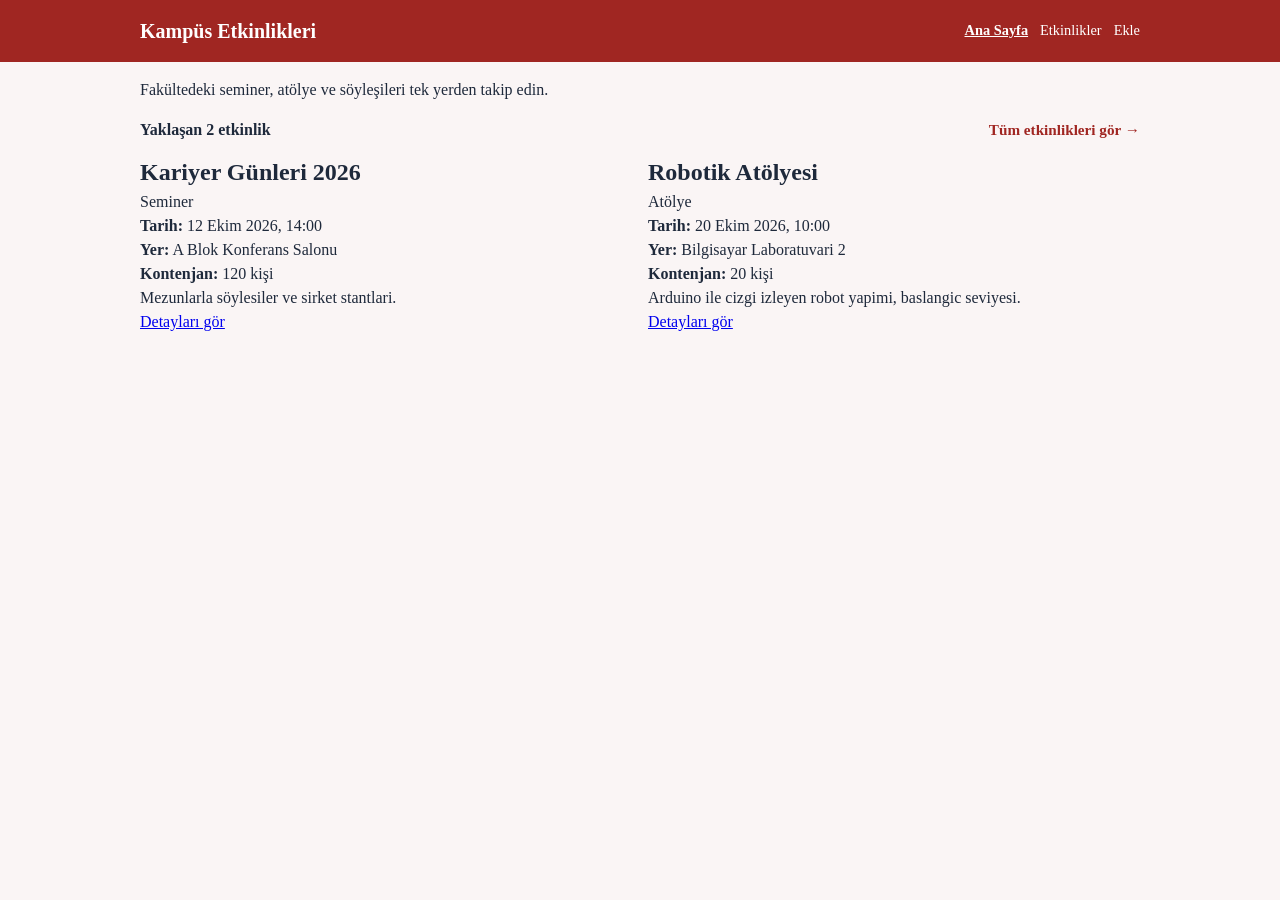
<file: index.html>
<!DOCTYPE html>
<html lang="tr">
<head>
  <meta charset="UTF-8">
  <meta name="viewport" content="width=device-width, initial-scale=1.0">
  <title>Kampüs Etkinlikleri</title>
  <link rel="stylesheet" href="css/2416501082.css">
  
  <script type="module" src="js/event-list.js"></script>
</head>
<body>
  <header>
    <div class="header-container">
      <h1>Kampüs Etkinlikleri</h1>
      <nav>
        <a href="index.html" class="active">Ana Sayfa</a>
        <a href="etkinlikler.html">Etkinlikler</a>
        <a href="etkinlik-ekle.html">Ekle</a>
      </nav>
    </div>
  </header>

  <main>
    <p class="lead-text">Fakültedeki seminer, atölye ve söyleşileri tek yerden takip edin.</p>

    <div class="section-head">
      <span>Yaklaşan 2 etkinlik</span>
      <a href="etkinlikler.html" class="link-all">Tüm etkinlikleri gör →</a>
    </div>

   
  
    <section id="etkinlik-listesi" class="cards-grid grid-2" data-limit="2"></section>
  </main>
</body>
</html>
</file>
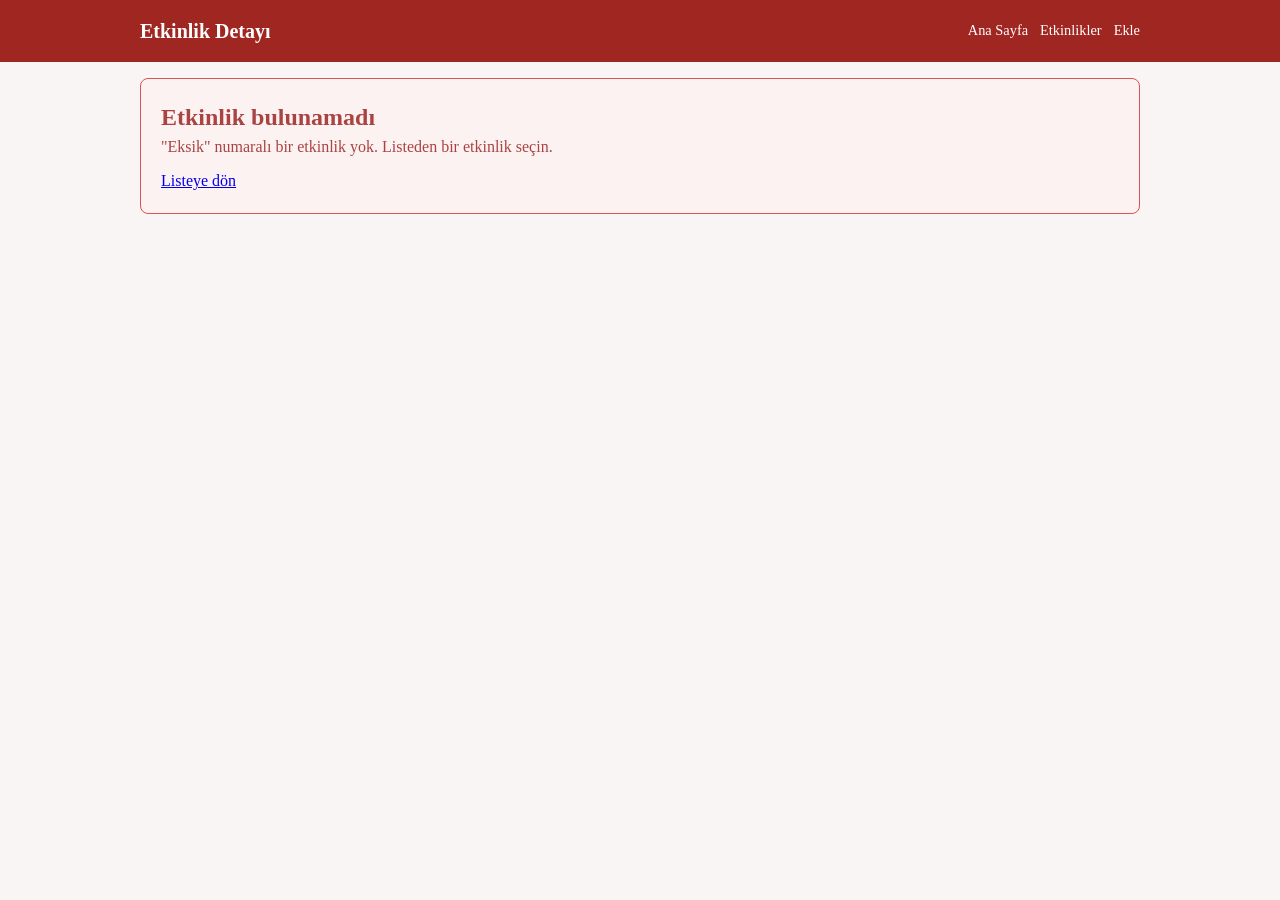
<file: etkinlik-detay.html>
<!DOCTYPE html>
<html lang="tr">
<head>
  <meta charset="UTF-8">
  <meta name="viewport" content="width=device-width, initial-scale=1.0">
  <title>Etkinlik Detayı</title>
  <link rel="stylesheet" href="css/2416501082.css">

  <script type="module" src="js/event-detail.js"></script>
</head>
<body>
  <header>
    <div class="header-container">
      <h1>Etkinlik Detayı</h1>
      <nav>
        <a href="index.html">Ana Sayfa</a>
        <a href="etkinlikler.html">Etkinlikler</a>
        <a href="etkinlik-ekle.html">Ekle</a>
      </nav>
    </div>
  </header>

  
  <main id="detay"></main>
</body>
</html>
</file>
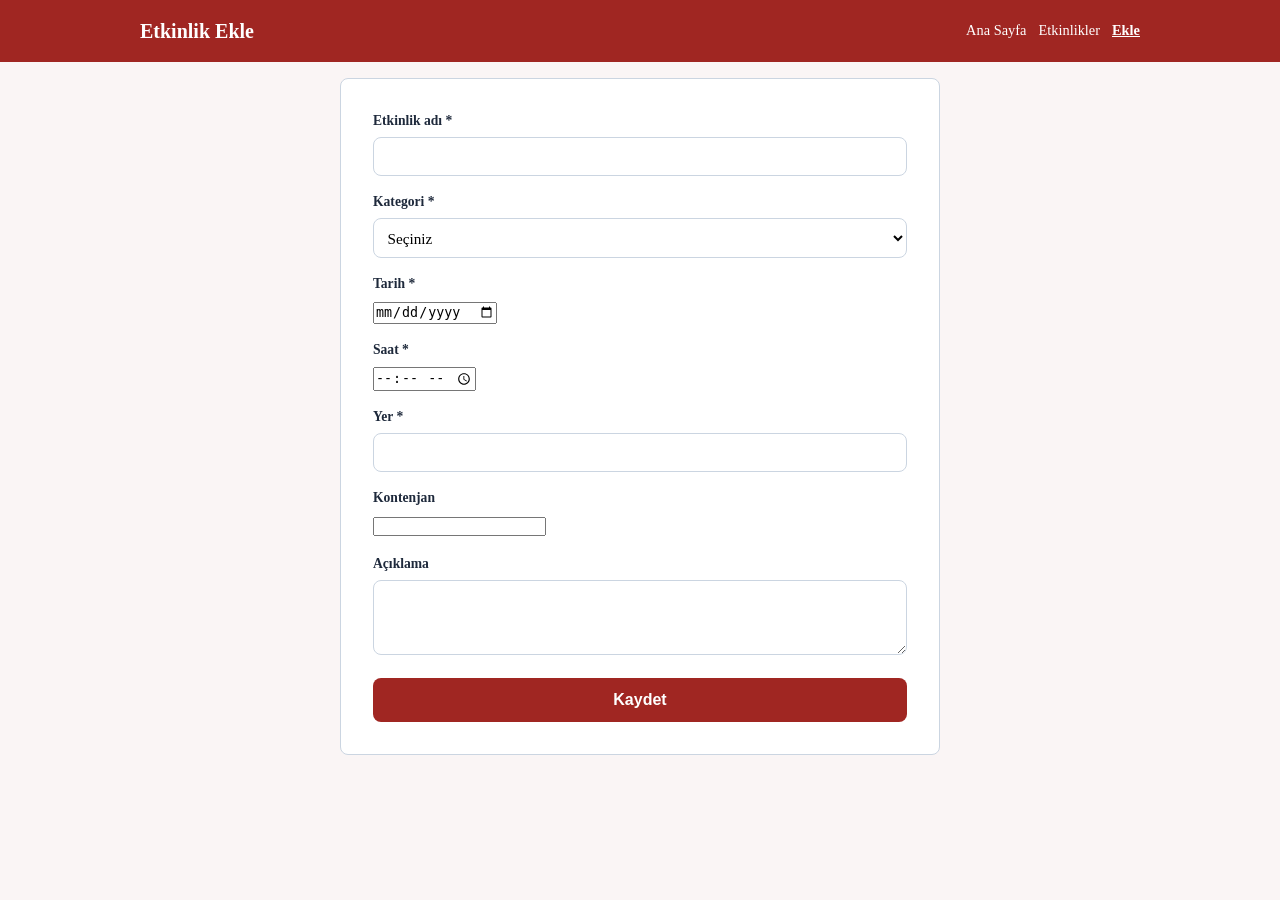
<file: etkinlik-ekle.html>
<!DOCTYPE html>
<html lang="tr">
<head>
  <meta charset="UTF-8">
  <meta name="viewport" content="width=device-width, initial-scale=1.0">
  <title>Etkinlik Ekle</title>
  <link rel="stylesheet" href="css/2416501082.css">

  <script type="module" src="js/event-form.js"></script>
</head>
<body>
  <header>
    <div class="header-container">
      <h1>Etkinlik Ekle</h1>
      <nav>
        <a href="index.html">Ana Sayfa</a>
        <a href="etkinlikler.html">Etkinlikler</a>
        <a href="etkinlik-ekle.html" class="active">Ekle</a>
      </nav>
    </div>
  </header>

  <main>
    <div class="form-card">
     
      <form id="etkinlik-formu" novalidate>
        <div class="form-group">
          <label for="ad">Etkinlik adı *</label>
          <input type="text" id="ad" name="ad">
          <span id="ad-hata" class="hata-metni"></span>
        </div>

        <div class="form-group">
          <label for="kategori">Kategori *</label>
          <select id="kategori" name="kategori">
            <option value="">Seçiniz</option>
            <option value="Atölye">Atölye</option>
            <option value="Seminer">Seminer</option>
            <option value="Söyleşi">Söyleşi</option>
          </select>
          <span id="kategori-hata" class="hata-metni"></span>
        </div>

        <div class="form-group">
          <label for="tarih">Tarih *</label>
          <input type="date" id="tarih" name="tarih">
          <span id="tarih-hata" class="hata-metni"></span>
        </div>

        <div class="form-group">
          <label for="saat">Saat *</label>
          <input type="time" id="saat" name="saat">
          <span id="saat-hata" class="hata-metni"></span>
        </div>

        <div class="form-group">
          <label for="yer">Yer *</label>
          <input type="text" id="yer" name="yer">
          <span id="yer-hata" class="hata-metni"></span>
        </div>

        <div class="form-group">
          <label for="kontenjan">Kontenjan</label>
          <input type="number" id="kontenjan" name="kontenjan">
          <span id="kontenjan-hata" class="hata-metni"></span>
        </div>

        <div class="form-group">
          <label for="aciklama">Açıklama</label>
          <textarea id="aciklama" name="aciklama" rows="3"></textarea>
          <span id="aciklama-hata" class="hata-metni"></span>
        </div>

        <button type="submit" class="btn-submit">Kaydet</button>
      </form>

      
      <div id="form-mesaj"></div>
    </div>
  </main>
</body>
</html>
</file>
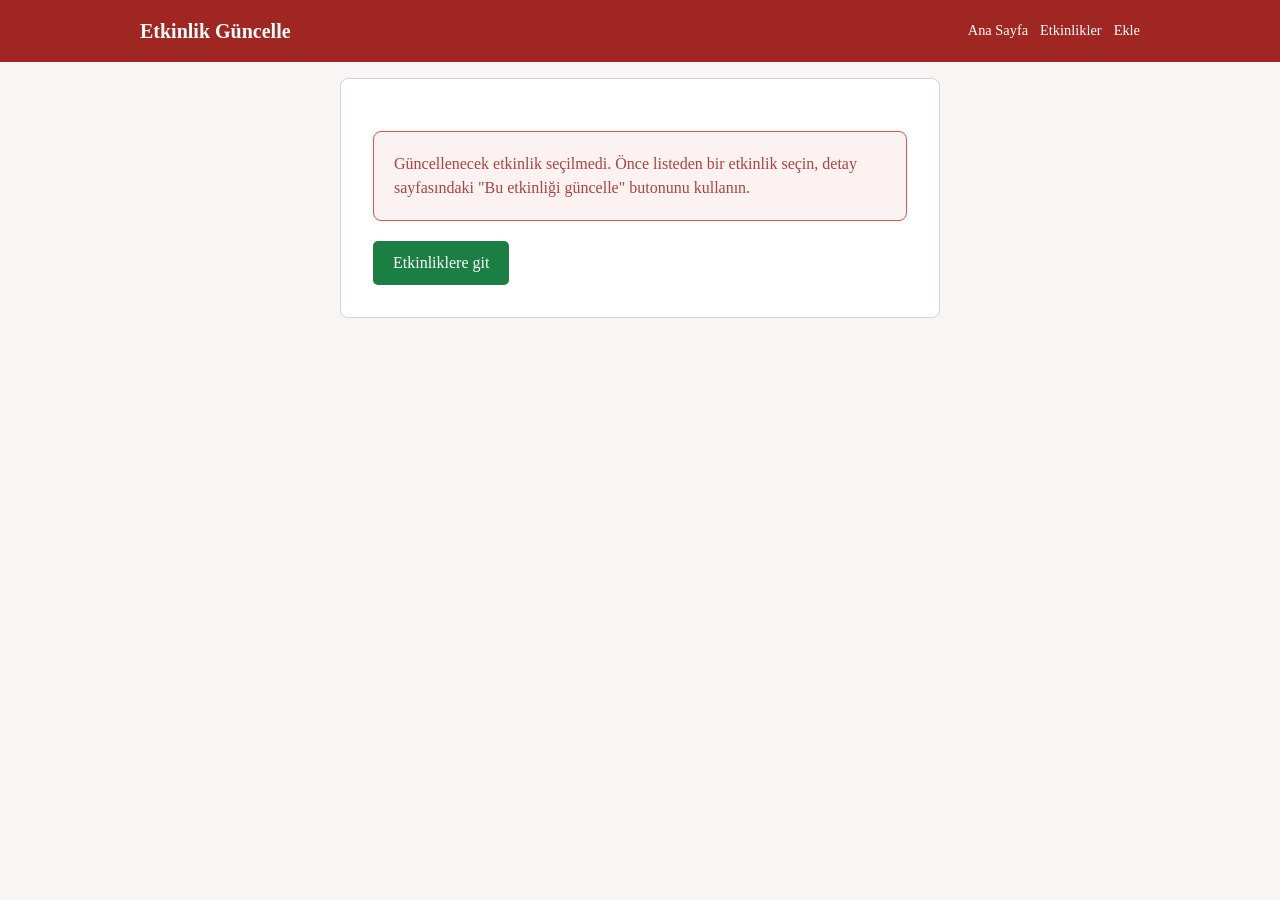
<file: etkinlik-guncelle.html>
<!DOCTYPE html>
<html lang="tr">
<head>
  <meta charset="UTF-8">
  <meta name="viewport" content="width=device-width, initial-scale=1.0">
  <title>Etkinlik Güncelle</title>
  <link rel="stylesheet" href="css/2416501082.css">
 
  <script type="module" src="js/event-form.js"></script>
</head>
<body>
  <header>
    <div class="header-container">
      <h1>Etkinlik Güncelle</h1>
      <nav>
        <a href="index.html">Ana Sayfa</a>
        <a href="etkinlikler.html">Etkinlikler</a>
        <a href="etkinlik-ekle.html">Ekle</a>
      </nav>
    </div>
  </header>

  <main>
    <div class="form-card">
    
      <form id="etkinlik-formu" data-mode="guncelle" novalidate>
        <div class="form-group">
          <label for="ad">Etkinlik adı *</label>
          <input type="text" id="ad" name="ad">
          <span id="ad-hata" class="hata-metni"></span>
        </div>

        <div class="form-group">
          <label for="kategori">Kategori *</label>
          <select id="kategori" name="kategori">
            <option value="">Seçiniz</option>
            <option value="Atölye">Atölye</option>
            <option value="Seminer">Seminer</option>
            <option value="Söyleşi">Söyleşi</option>
          </select>
          <span id="kategori-hata" class="hata-metni"></span>
        </div>

        <div class="form-group">
          <label for="tarih">Tarih *</label>
          <input type="date" id="tarih" name="tarih">
          <span id="tarih-hata" class="hata-metni"></span>
        </div>

        <div class="form-group">
          <label for="saat">Saat *</label>
          <input type="time" id="saat" name="saat">
          <span id="saat-hata" class="hata-metni"></span>
        </div>

        <div class="form-group">
          <label for="yer">Yer *</label>
          <input type="text" id="yer" name="yer">
          <span id="yer-hata" class="hata-metni"></span>
        </div>

        <div class="form-group">
          <label for="kontenjan">Kontenjan</label>
          <input type="number" id="kontenjan" name="kontenjan">
          <span id="kontenjan-hata" class="hata-metni"></span>
        </div>

        <div class="form-group">
          <label for="aciklama">Açıklama</label>
          <textarea id="aciklama" name="aciklama" rows="3"></textarea>
          <span id="aciklama-hata" class="hata-metni"></span>
        </div>

        <button type="submit" class="btn-submit">Güncelle</button>
      </form>


      <div id="form-mesaj"></div>
    </div>
  </main>
</body>
</html>
</file>
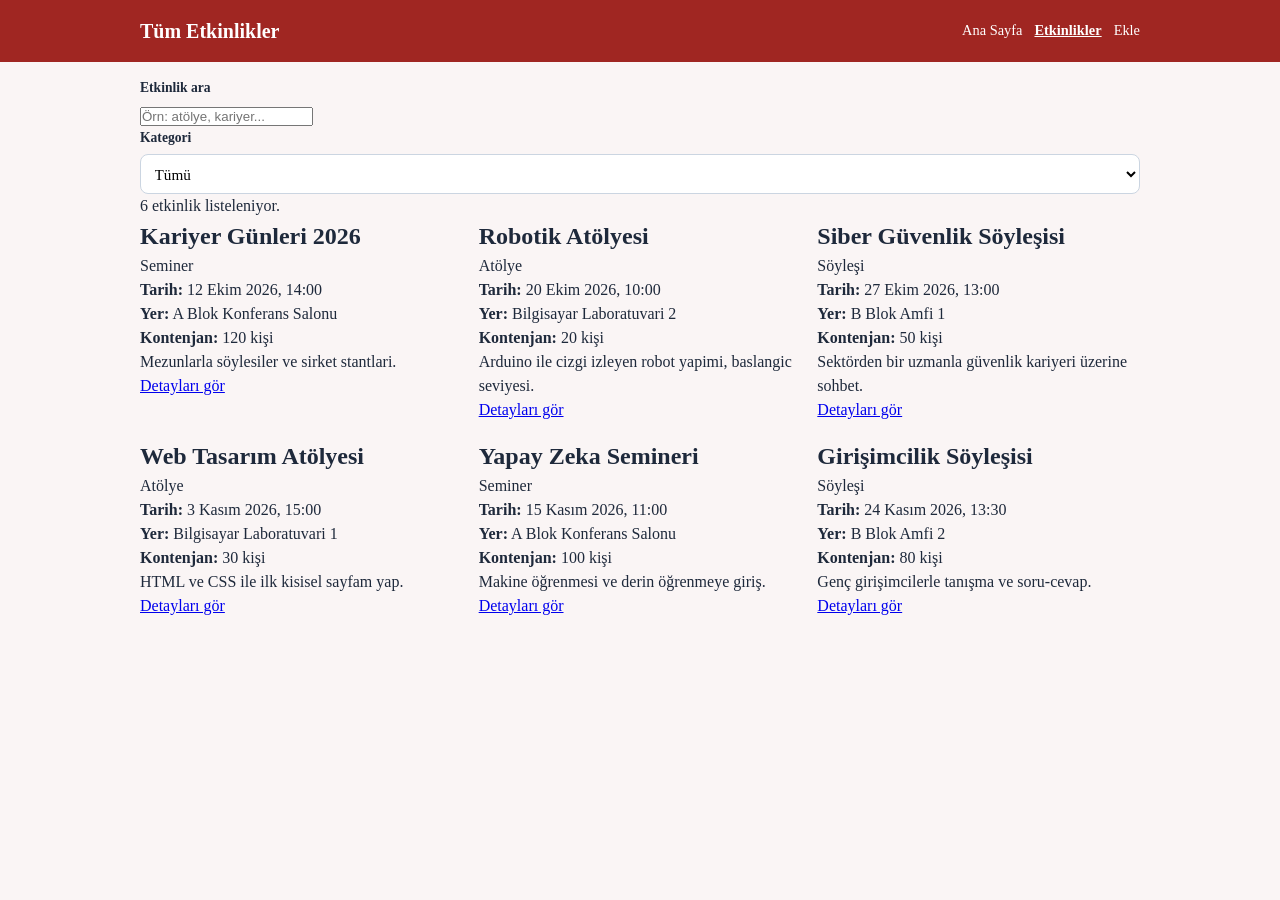
<file: etkinlikler.html>
<!DOCTYPE html>
<html lang="tr">
<head>
  <meta charset="UTF-8">
  <meta name="viewport" content="width=device-width, initial-scale=1.0">
  <title>Tüm Etkinlikler</title>
  <link rel="stylesheet" href="css/2416501082.css">

  <script type="module" src="js/event-list.js"></script>
</head>
<body>
  <header>
    <div class="header-container">
      <h1>Tüm Etkinlikler</h1>
      <nav>
        <a href="index.html">Ana Sayfa</a>
        <a href="etkinlikler.html" class="active">Etkinlikler</a>
        <a href="etkinlik-ekle.html">Ekle</a>
      </nav>
    </div>
  </header>

  <main>
  
    <form id="filtre-formu" class="filtre">
      <label for="arama">Etkinlik ara</label>
      <input type="search" id="arama" placeholder="Örn: atölye, kariyer...">

      <label for="kategori-filtre">Kategori</label>
      <select id="kategori-filtre">
        <option value="">Tümü</option>
      </select>
    </form>

    <p id="sonuc"></p>


    <section id="etkinlik-listesi" class="cards-grid grid-3"></section>
  </main>
</body>
</html>
</file>
<file: css/2416501082.css>
:root {
  /* SADECE BURAYI KENDİ BİLGİLERİNİZE GÖRE DÜZENLEYİN */
  --no: 2416501082;
  --font: "Palatino Linotype", serif; 

  
  --ton: mod(var(--no), 360);
  --renk-ana: hsl(var(--ton) 65% 38%);
  --renk-zemin: hsl(var(--ton) 30% 97%);
  --renk-beyaz: #ffffff;
  --renk-yazi: #1e293b;
  --renk-gri: #64748b;
  --renk-kenarlik: #cbd5e1;
  --renk-hata: #dc2626;

  --bosluk-m: 1rem;
  --kose: 8px;
}

* {
  box-sizing: border-box;
  margin: 0;
  padding: 0;
}

body {
  font-family: var(--font);
  background-color: var(--renk-zemin);
  color: var(--renk-yazi);
  line-height: 1.5;
  padding-bottom: 2rem;
}

/* Üst Başlık ve Gezinme Menüsü (Header & Nav) */
header {
  background-color: var(--renk-ana);
  color: var(--renk-beyaz);
  padding: var(--bosluk-m);
  margin-bottom: var(--bosluk-m);
}

.header-container {
  max-width: 1000px;
  margin: 0 auto;
  display: flex;
  flex-direction: column;
  gap: 0.5rem;
}

header h1 {
  font-size: 1.25rem;
  font-weight: 700;
}

nav {
  display: flex;
  flex-wrap: wrap;
  gap: 0.75rem;
  font-size: 0.9rem;
}

nav a {
  color: var(--renk-beyaz);
  text-decoration: none;
  font-weight: 500;
  padding: 4px 0;
}

nav a:hover,
nav a.active {
  text-decoration: underline;
  font-weight: 700;
}

/* Ana Taşıyıcı */
main {
  width: 92%;
  max-width: 1000px;
  margin: 0 auto;
}

.lead-text {
  margin-bottom: var(--bosluk-m);
  font-size: 1rem;
}

.section-head {
  display: flex;
  justify-content: space-between;
  align-items: center;
  margin-bottom: 0.75rem;
  font-weight: 700;
}

.link-all {
  color: var(--renk-ana);
  text-decoration: none;
  font-weight: 700;
  font-size: 0.95rem;
}

.link-all:hover {
  text-decoration: underline;
}

/* SPRINT 2: <section> > <article> + display: grid */
/* Telefon Öncelikli: Tek sütun, taşma yok */
section.cards-grid {
  display: grid;
  grid-template-columns: 1fr;
  gap: var(--bosluk-m);
}

article.event-card {
  background: var(--renk-beyaz);
  border: 1px solid var(--renk-kenarlik);
  border-radius: var(--kose);
  padding: var(--bosluk-m);
  box-shadow: 0 1px 3px rgba(0, 0, 0, 0.05);
  display: flex;
  flex-direction: column;
  justify-content: space-between;
}

article.event-card h2,
article.event-card h3 {
  font-size: 1.1rem;
  color: var(--renk-ana);
  margin-bottom: 0.25rem;
}

article.event-card p {
  color: var(--renk-gri);
  font-size: 0.9rem;
  margin-bottom: 0.75rem;
}

article.event-card a.detail-link {
  color: var(--renk-ana);
  text-decoration: none;
  font-weight: 700;
  font-size: 0.9rem;
  align-self: flex-start;
}

article.event-card a.detail-link:hover {
  text-decoration: underline;
}

/* Detay Sayfası Tasarımı: Afiş solda, dl sağda */
.detail-layout {
  background: var(--renk-beyaz);
  border: 1px solid var(--renk-kenarlik);
  border-radius: var(--kose);
  padding: var(--bosluk-m);
  display: flex;
  flex-direction: column;
  gap: var(--bosluk-m);
}

.poster-box {
  background: var(--renk-zemin);
  border: 2px dashed var(--renk-kenarlik);
  border-radius: var(--kose);
  min-height: 180px;
  display: flex;
  flex-direction: column;
  align-items: center;
  justify-content: center;
  color: var(--renk-gri);
  font-size: 0.9rem;
}

dl.event-info {
  display: grid;
  grid-template-columns: 1fr;
  gap: 0.75rem;
}

dl.event-info dt {
  font-weight: 700;
  color: var(--renk-ana);
  font-size: 0.85rem;
  text-transform: uppercase;
}

dl.event-info dd {
  font-size: 0.95rem;
  color: var(--renk-yazi);
  margin-bottom: 0.25rem;
}

.event-desc {
  margin-top: 1rem;
  padding-top: 1rem;
  border-top: 1px solid var(--renk-kenarlik);
  font-size: 0.95rem;
}

.back-link {
  display: inline-block;
  margin-top: var(--bosluk-m);
  color: var(--renk-ana);
  text-decoration: none;
  font-weight: 700;
}

/* Form Tasarımı */
.form-card {
  background: var(--renk-beyaz);
  border: 1px solid var(--renk-kenarlik);
  border-radius: var(--kose);
  padding: var(--bosluk-m);
}

.form-group {
  margin-bottom: 1rem;
}

label {
  display: block;
  font-size: 0.85rem;
  font-weight: 700;
  margin-bottom: 0.35rem;
  color: var(--renk-yazi);
}

input[type="text"],
select,
textarea {
  width: 100%;
  padding: 0.6rem;
  border: 1px solid var(--renk-kenarlik);
  border-radius: var(--kose);
  font-family: inherit;
  font-size: 0.95rem;
  outline: none;
  background: #fff;
}

input:focus,
select:focus,
textarea:focus {
  border-color: var(--renk-ana);
}

/* Hatalı alan vurgusu */
.is-invalid {
  border-color: var(--renk-hata) !important;
  background-color: #fef2f2 !important;
}

.btn-submit {
  width: 100%;
  padding: 0.75rem;
  background-color: var(--renk-ana);
  color: var(--renk-beyaz);
  border: none;
  border-radius: var(--kose);
  font-size: 1rem;
  font-weight: 700;
  cursor: pointer;
  min-height: 44px; /* Mobilde rahat dokunma alanı */
}

/* GENİŞ EKRAN (PC / Tablet) KURALLARI */
@media (min-width: 768px) {
  .header-container {
    flex-direction: row;
    justify-content: space-between;
    align-items: center;
  }

  /* Index: 2 sütun */
  .grid-2 {
    grid-template-columns: repeat(2, 1fr) !important;
  }

  /* Etkinlikler: 3 sütun */
  .grid-3 {
    grid-template-columns: repeat(3, 1fr) !important;
  }

  /* Detay: Afiş solda, Bilgiler (dl) sağda */
  .detail-layout {
    display: grid;
    grid-template-columns: 280px 1fr;
    gap: 2rem;
    padding: 2rem;
  }

  .poster-box {
    min-height: 260px;
  }

  .form-card {
    max-width: 600px;
    margin: 0 auto;
    padding: 2rem;
  }
}
</file>
